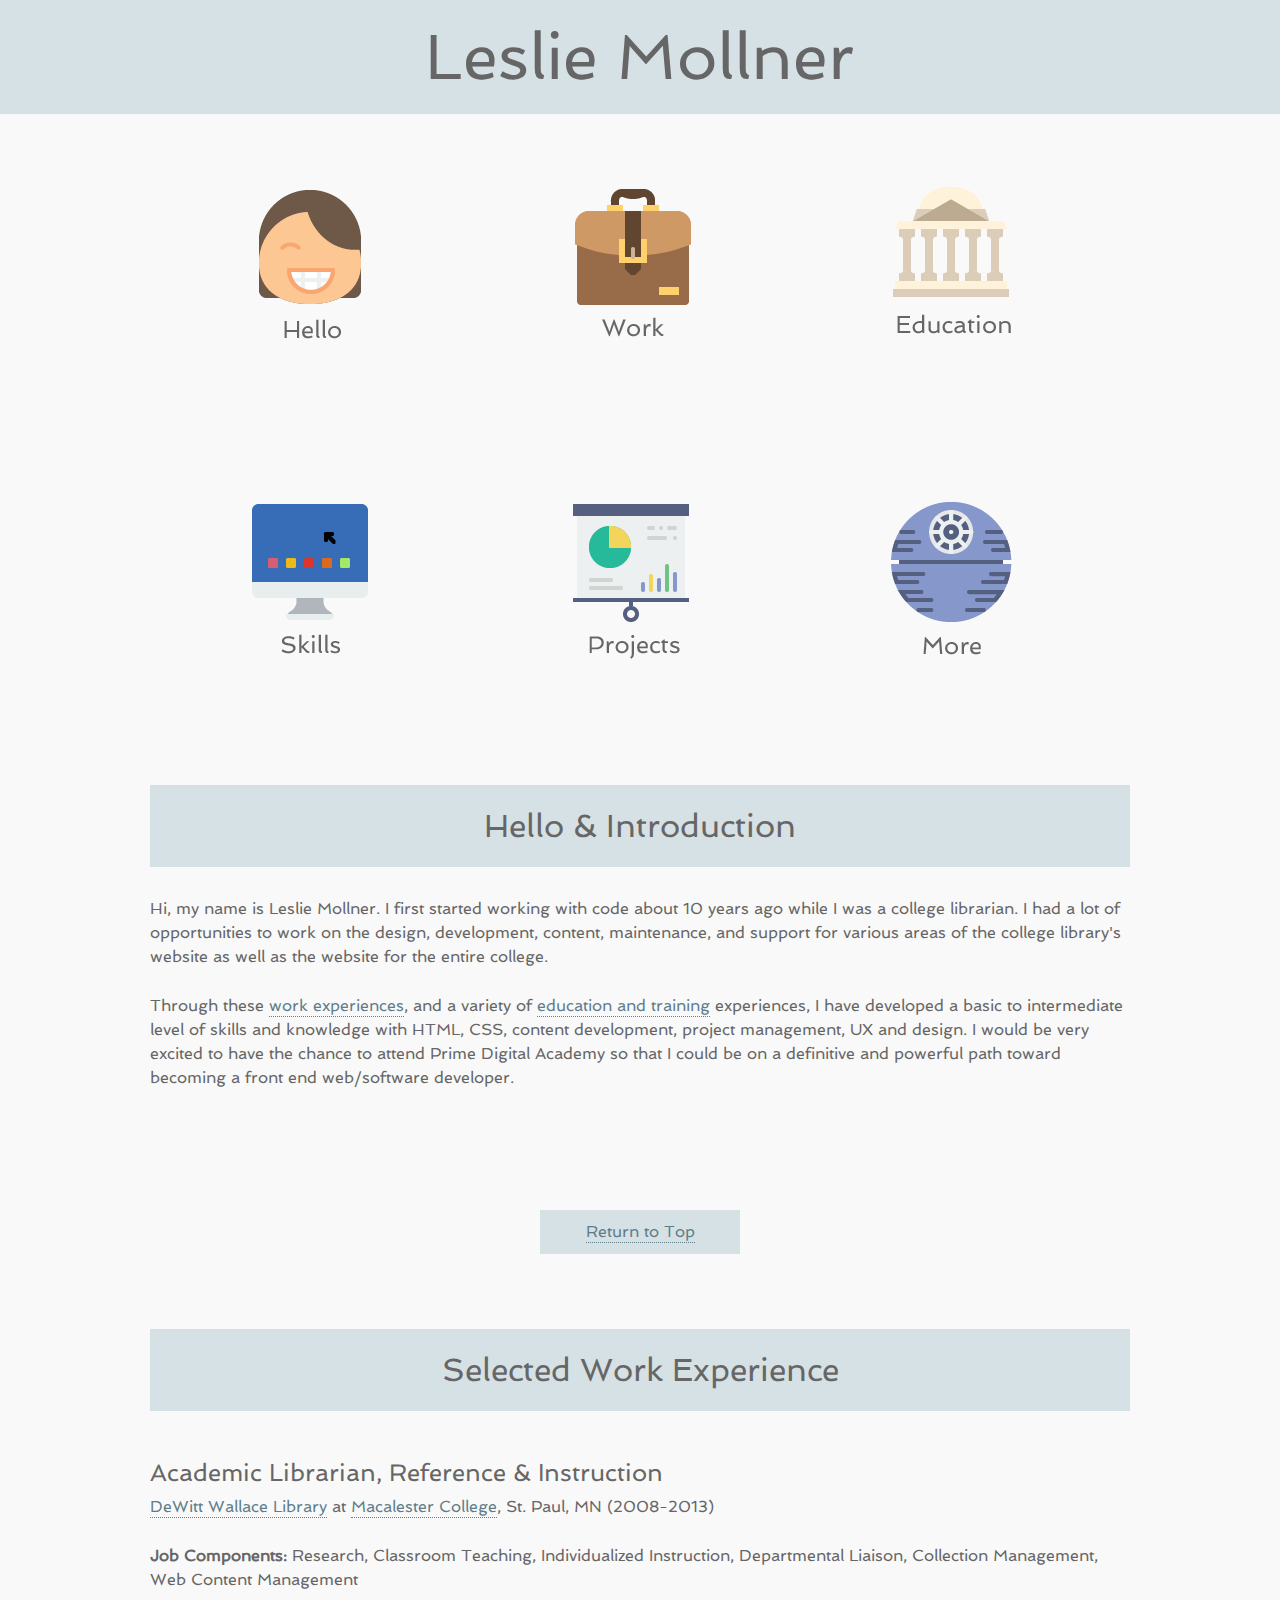
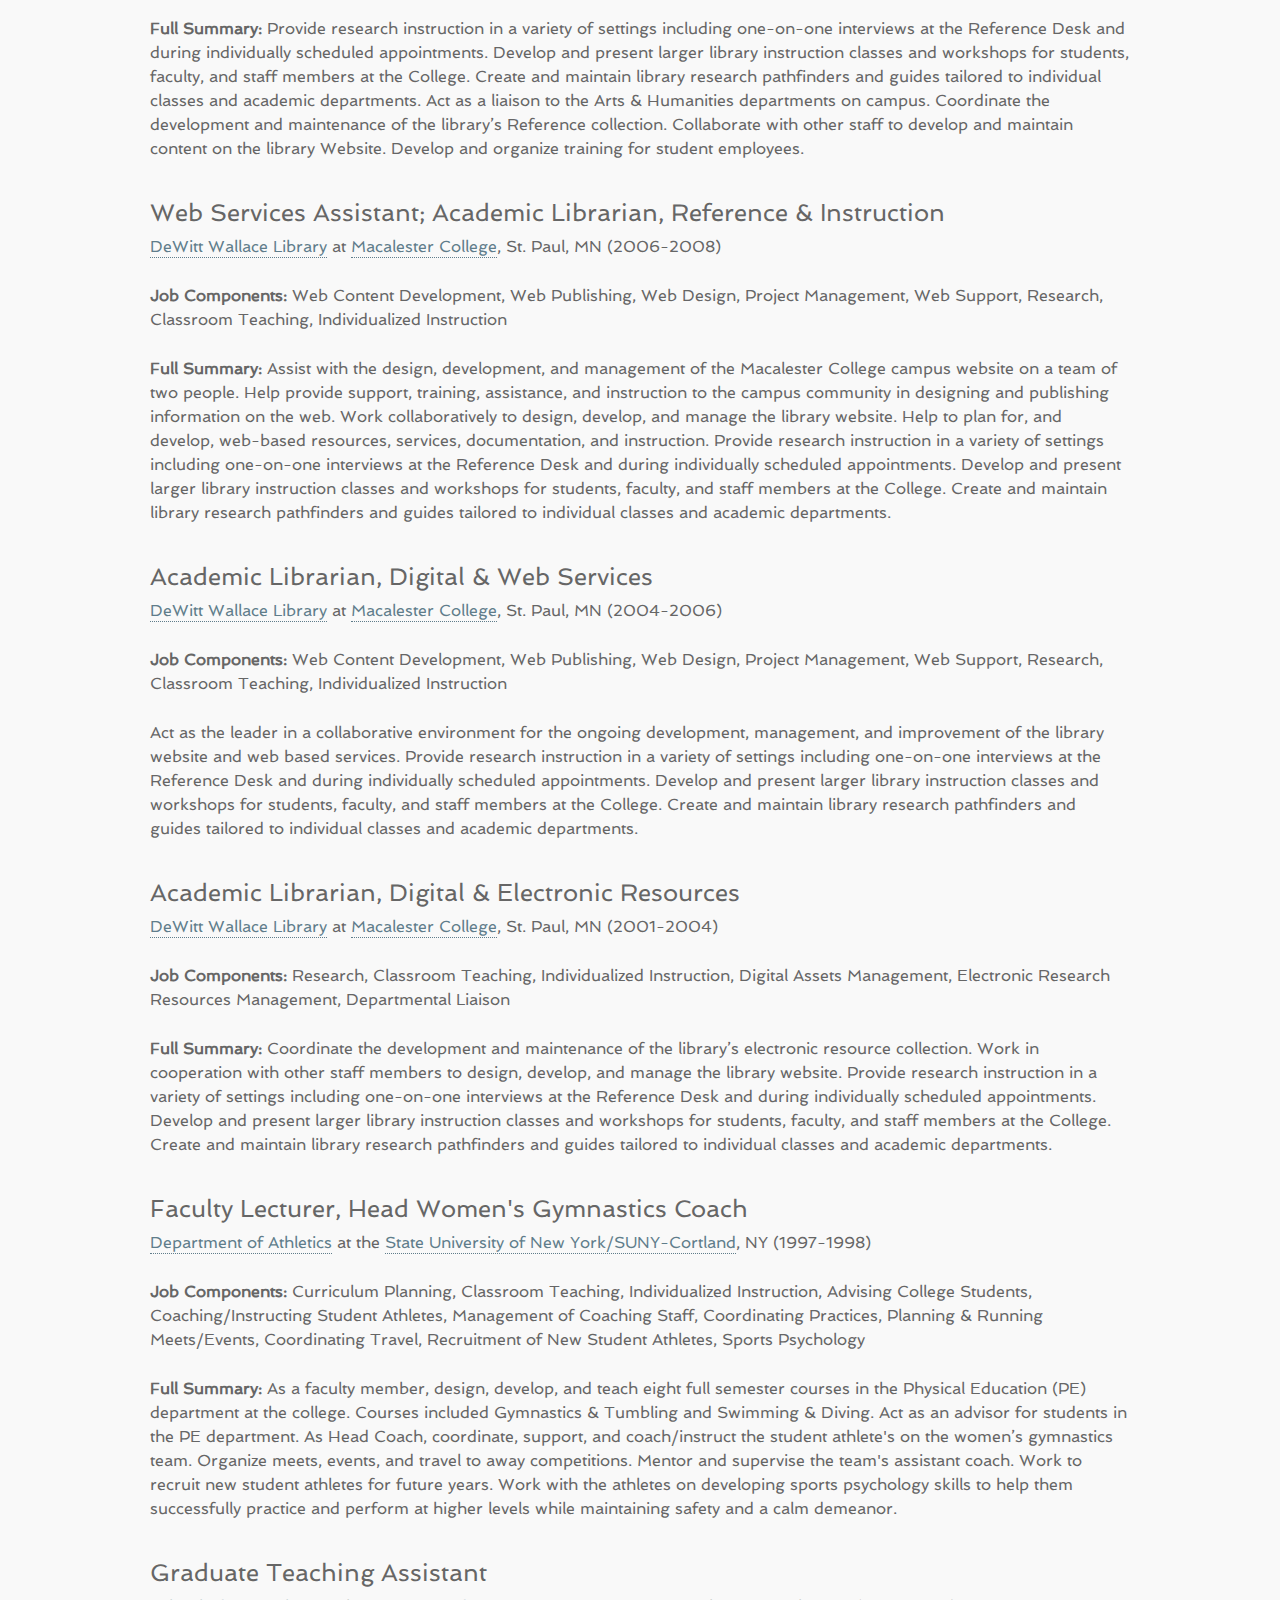
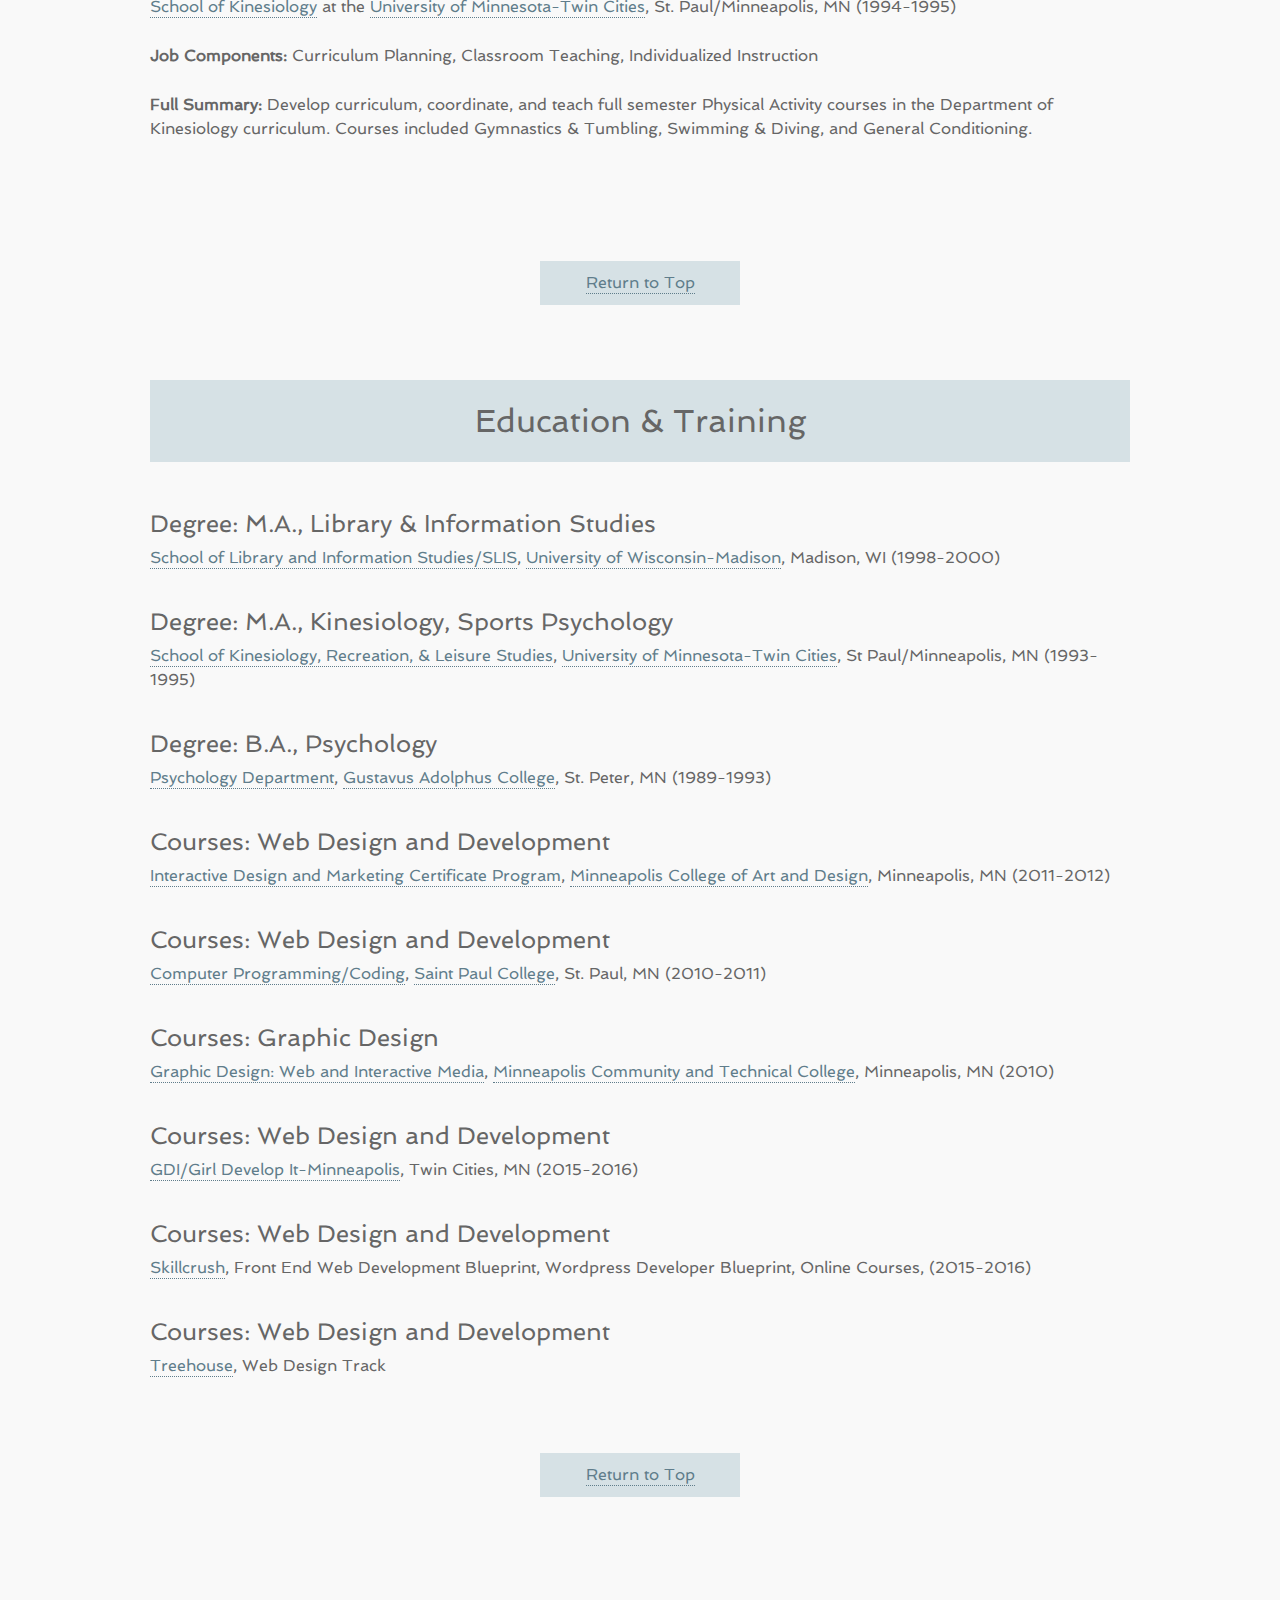
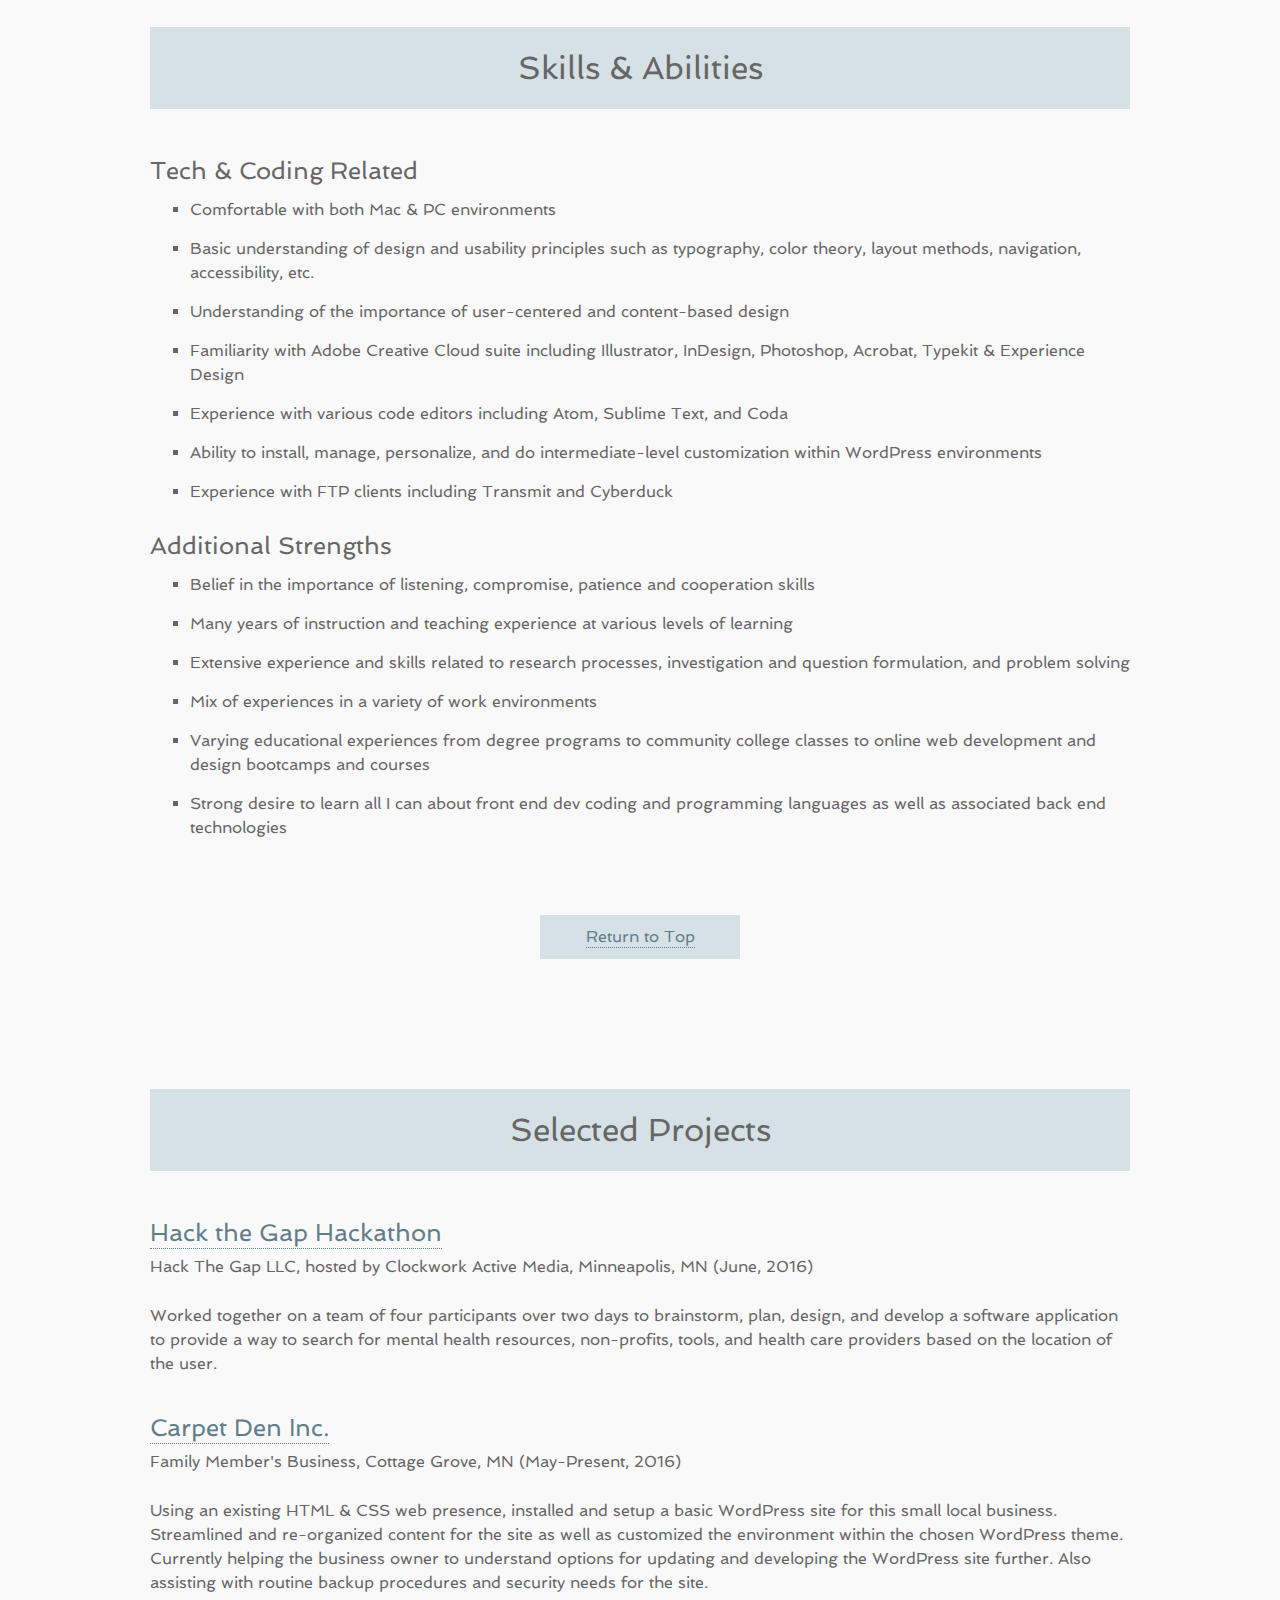
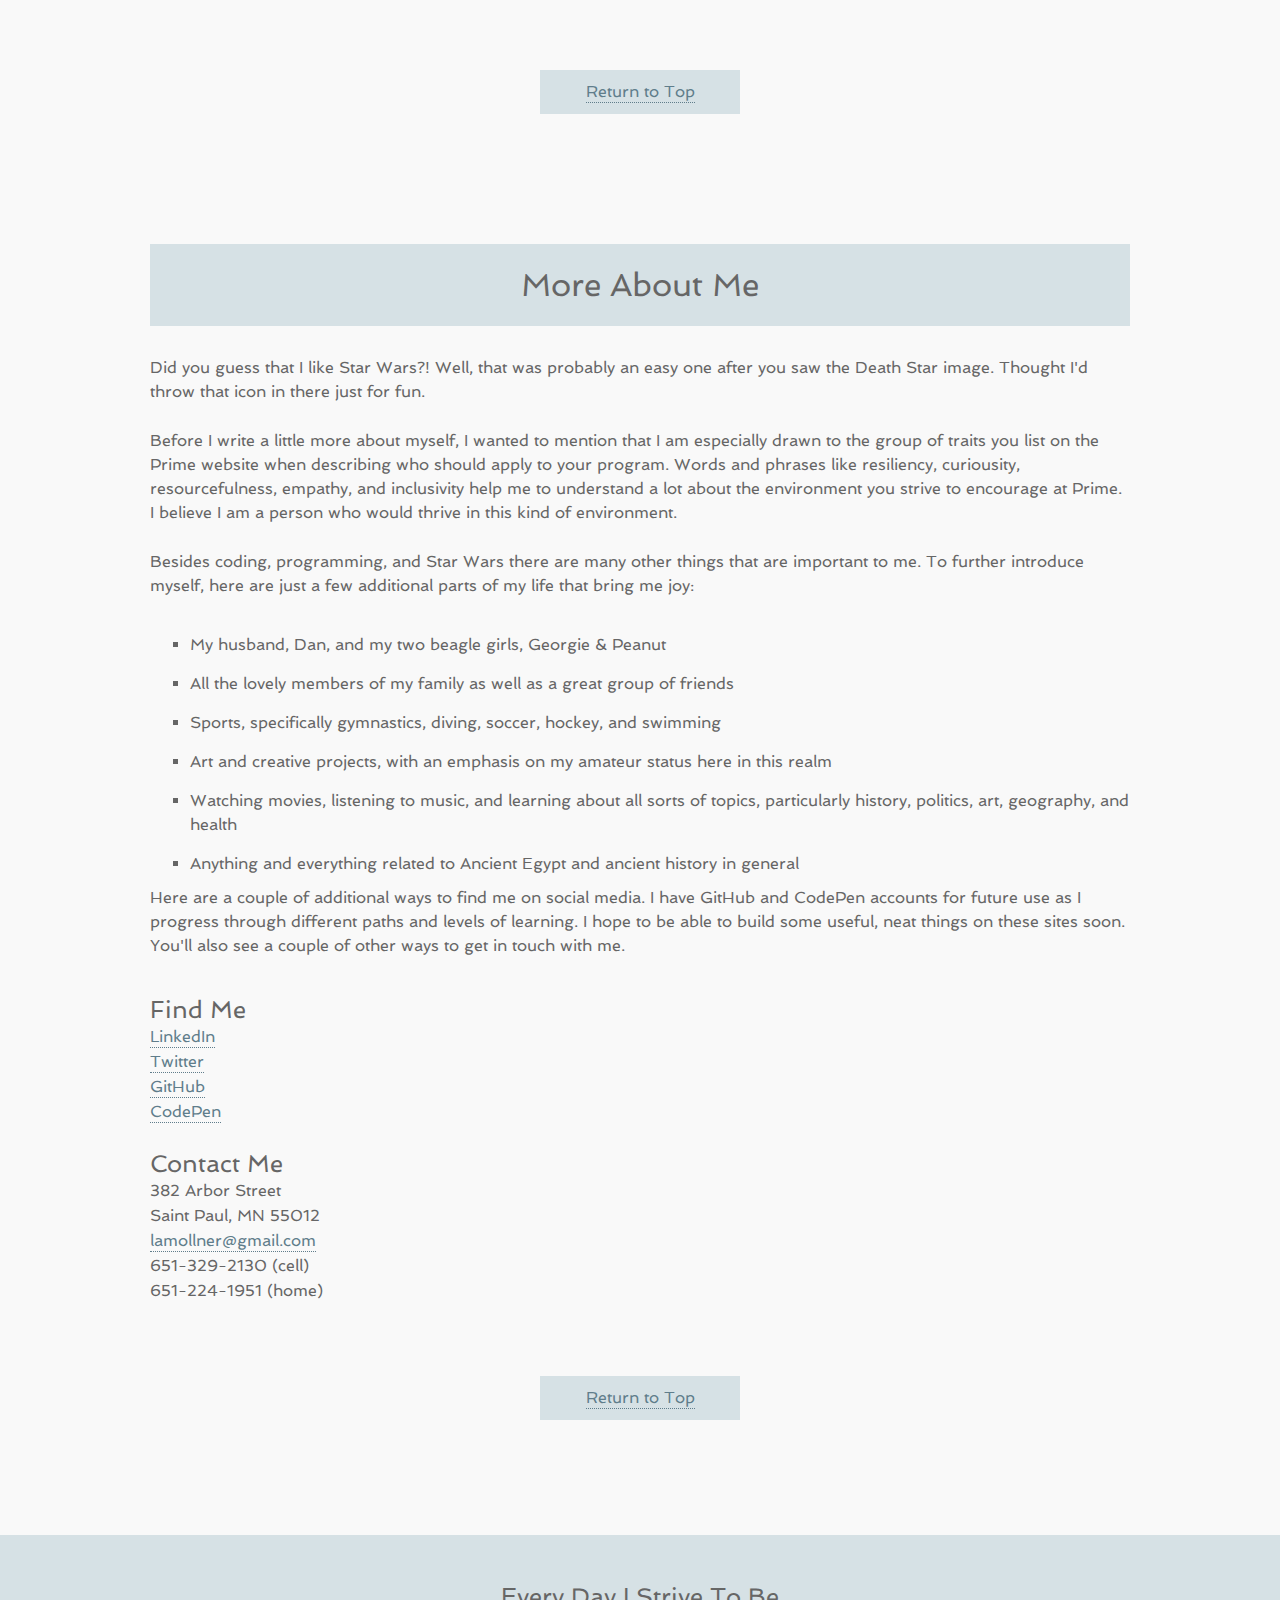
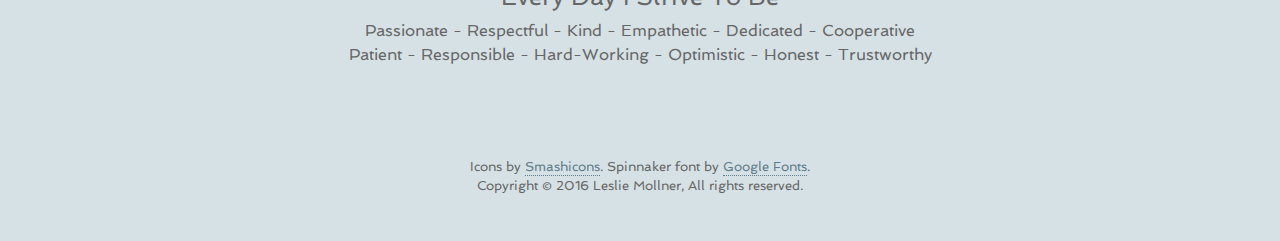
<file: index.html>
<!DOCTYPE html>
<html lang="en">

    <head>
        <meta name="viewport" content="width=device-width, initial-scale=1.0">

        <link href='http://fonts.googleapis.com/css?family=Spinnaker' rel='stylesheet' type='text/css'>

        <title>Leslie Mollner</title>

        <meta charset="utf-8">
        <meta name="description" content="">
        <meta name="keywords" content="">
        <meta name="author" content="Leslie Mollner">
	<meta content="Leslie Mollner" name="description">
        <link href="reset.css" rel="stylesheet" type="text/css">
        <link href="style.css" rel="stylesheet" type="text/css">
        <!-- <link href='css/spinnaker.css' rel='stylesheet' type='text/css'> -->

	</head>

<body id="top">

<header class="intro_content clearfix">

  <h1>Leslie Mollner</h1>

  <nav>

    <ul class="resume-areas">
      <li><a href="#hi"><img src="hello-emoji-word.png" /></a></li>
      <li><a href="#experience"><img src="work-briefcase-word.png" /></a></li>
      <li><a href="#education"><img src="education-pillars-word.png" /></a></li>
    </ul>
    <br />
    <ul class="resume-areas">
      <li><a href="#abilities"><img src="skills-computer-word.png" /></a></li>
      <li><a href="#efforts"><img src="projects-slides-word.png" /></a></li>
      <li><a href="#me"><img src="more-deathstar-word.png" /></a></li>
    </ul>

  </nav>

</header>

<main>

<div class="heading_wrapper">
  <h2 id="hi">Hello &amp; Introduction</h2>
</div>

<section>

    <p>Hi, my name is Leslie Mollner. I first started working with code about 10 years ago while I was a college librarian. I had a lot of opportunities to work on the design, development, content, maintenance, and support for various areas of the college library's website as well as the website for the entire college.</p>

    <p>Through these <a href="#experience">work experiences</a>, and a variety of <a href="#education">education and training</a> experiences, I have developed a basic to intermediate level of skills and knowledge with HTML, CSS, content development, project management, UX and design. I would be very excited to have the chance to attend Prime Digital Academy so that I could be on a definitive and powerful path toward becoming a front end web/software developer.</p>

</section>

<div class="button">
  <p class="up">
    <a href="#top">Return to Top</a>
  </p>
</div>

<div class="work_content clearfix">

<div class="heading_wrapper">
	<h2 id="experience">Selected Work Experience</h2>
</div>

<section>

<article>
	<h3>Academic Librarian, Reference &amp; Instruction</h3>
	<p><a href="http://www.macalester.edu/library/index.html">DeWitt Wallace Library</a> at <a href="http://www.macalester.edu/">Macalester College</a>, St. Paul, MN &#40;2008&#45;2013&#41;</p>

  <p><strong>Job Components:</strong> Research, Classroom Teaching, Individualized Instruction, Departmental Liaison, Collection Management, Web Content Management</p>

  <p><strong>Full Summary:</strong> Provide research instruction in a variety of settings including one-on-one interviews at the Reference Desk and during individually scheduled appointments. Develop and present larger library instruction classes and workshops for students, faculty, and staff members at the College. Create and maintain library research pathfinders and guides tailored to individual classes and academic departments. Act as a liaison to the Arts &amp; Humanities departments on campus. Coordinate the development and maintenance of the library’s Reference collection. Collaborate with other staff to develop and maintain content on the library Website. Develop and organize training for student employees.</p>
</article>

<article>
	<h3>Web Services Assistant; Academic Librarian, Reference &amp; Instruction</h3>
  <p><a href="http://www.macalester.edu/library/index.html">DeWitt Wallace Library</a> at <a href="http://www.macalester.edu/">Macalester College</a>, St. Paul, MN &#40;2006&#45;2008&#41;</p>

  <p><strong>Job Components:</strong> Web Content Development, Web Publishing, Web Design, Project Management, Web Support, Research, Classroom Teaching, Individualized Instruction</p>

	<p><strong>Full Summary:</strong> Assist with the design, development, and management of the Macalester College campus website on a team of two people. Help provide support, training, assistance, and instruction to the campus community in designing and publishing information on the web. Work collaboratively to design, develop, and manage the library website. Help to plan for, and develop, web-based resources, services, documentation, and instruction. Provide research instruction in a variety of settings including one-on-one interviews at the Reference Desk and during individually scheduled appointments. Develop and present larger library instruction classes and workshops for students, faculty, and staff members at the College. Create and maintain library research pathfinders and guides tailored to individual classes and academic departments.</p>
</article>

<article>
	<h3>Academic Librarian, Digital &amp; Web Services</h3>
	<p><a href="http://www.macalester.edu/library/index.html">DeWitt Wallace Library</a> at <a href="http://www.macalester.edu/">Macalester College</a>, St. Paul, MN &#40;2004&#45;2006&#41;</p>

  <p><strong>Job Components:</strong> Web Content Development, Web Publishing, Web Design, Project Management, Web Support, Research, Classroom Teaching, Individualized Instruction</p>

  <p>Act as the leader in a collaborative environment for the ongoing development, management, and improvement of the library website and web based services. Provide research instruction in a variety of settings including one-on-one interviews at the Reference Desk and during individually scheduled appointments. Develop and present larger library instruction classes and workshops for students, faculty, and staff members at the College. Create and maintain library research pathfinders and guides tailored to individual classes and academic departments.</p>
</article>

<article>
	<h3>Academic Librarian, Digital &amp; Electronic Resources</h3>
	<p><a href="http://www.macalester.edu/library/index.html">DeWitt Wallace Library</a> at <a href="http://www.macalester.edu/">Macalester College</a>, St. Paul, MN &#40;2001&#45;2004&#41;</p>

  <p><strong>Job Components:</strong> Research, Classroom Teaching, Individualized Instruction, Digital Assets Management, Electronic Research Resources Management, Departmental Liaison</p>

  <p><strong>Full Summary:</strong> Coordinate the development and maintenance of the library’s electronic resource collection. Work in cooperation with other staff members to design, develop, and manage the library website. Provide research instruction in a variety of settings including one-on-one interviews at the Reference Desk and during individually scheduled appointments. Develop and present larger library instruction classes and workshops for students, faculty, and staff members at the College. Create and maintain library research pathfinders and guides tailored to individual classes and academic departments.</p>
</article>

<article>
	<h3>Faculty Lecturer, Head Women's Gymnastics Coach</h3>
	<p><a href="http://www.cortlandreddragons.com/">Department of Athletics</a> at the <a href="http://www2.cortland.edu/home/">State University of New York/SUNY&#45;Cortland</a>, NY &#40;1997&#45;1998&#41;</p>

  <p><strong>Job Components:</strong> Curriculum Planning, Classroom Teaching, Individualized Instruction, Advising College Students, Coaching/Instructing Student Athletes, Management of Coaching Staff, Coordinating Practices, Planning &amp; Running Meets/Events, Coordinating Travel, Recruitment of New Student Athletes, Sports Psychology</p>

  <p><strong>Full Summary:</strong> As a faculty member, design, develop, and teach eight full semester courses in the Physical Education &#40;PE&#41; department at the college. Courses included Gymnastics &amp; Tumbling and Swimming &amp; Diving. Act as an advisor for students in the PE department. As Head Coach, coordinate, support, and coach/instruct the student athlete's on the women’s gymnastics team. Organize meets, events, and travel to away competitions. Mentor and supervise the team's assistant coach. Work to recruit new student athletes for future years. Work with the athletes on developing sports psychology skills to help them successfully practice and perform at higher levels while maintaining safety and a calm demeanor.</p>
</article>

<article>
	<h3>Graduate Teaching Assistant</h3>
	<p><a href="http://www.cehd.umn.edu/kin/">School of Kinesiology</a> at the <a href="http://twin-cities.umn.edu/">University of Minnesota&#45;Twin Cities</a>, St. Paul/Minneapolis, MN &#40;1994&#45;1995&#41;</p>

  <p><strong>Job Components:</strong> Curriculum Planning, Classroom Teaching, Individualized Instruction</p>

	<p><strong>Full Summary:</strong> Develop curriculum, coordinate, and teach full semester Physical Activity courses in the Department of Kinesiology curriculum. Courses included Gymnastics &amp; Tumbling, Swimming &amp; Diving, and General Conditioning.</p>
</article>

</section>

<div class="button">
  <p class="up">
    <a href="#top">Return to Top</a>
  </p>
</div>

<div class="training_content clearfix">

<div class="heading_wrapper">
	<h2 id="education">Education &amp; Training</h2>
</div>

<section>

    <h3>Degree: M.A., Library &amp; Information Studies</h3>
    <p><a href="https://slis.wisc.edu/">School of Library and Information Studies/SLIS</a>, <a href="http://www.wisc.edu/">University of Wisconsin&#45;Madison</a>, Madison, WI &#40;1998&#45;2000&#41;</p>

    <h3>Degree: M.A., Kinesiology, Sports Psychology</h3>
    <p><a href="http://www.cehd.umn.edu/kin/">School of Kinesiology, Recreation, &amp; Leisure Studies</a>, <a href="http://twin-cities.umn.edu/">University of Minnesota&#45;Twin Cities</a>, St Paul/Minneapolis, MN &#40;1993&#45;1995&#41;</p>

    <h3>Degree: B.A., Psychology</h3>
    <p><a href="https://gustavus.edu/psychology/">Psychology Department</a>, <a href="http://www.gustavus.edu/">Gustavus Adolphus College</a>, St. Peter, MN &#40;1989&#45;1993&#41;</p>

    <h3>Courses: Web Design and Development</h3>
    <p><a href="http://mcad.edu/academic-programs/interactive-design-and-marketing-certificate">Interactive Design and Marketing Certificate Program</a>, <a href="http://mcad.edu/">Minneapolis College of Art and Design</a>, Minneapolis, MN &#40;2011&#45;2012&#41;</p>

    <h3>Courses: Web Design and Development</h3>
    <p><a href="http://www.saintpaul.edu/programs/stem/Pages/Computer-Programming.aspx">Computer Programming/Coding</a>, <a href="http://www.saintpaul.edu/Pages/default.aspx">Saint Paul College</a>, St. Paul, MN &#40;2010&#45;2011&#41;</p>

    <h3>Courses: Graphic Design</h3>
    <p><a href="http://www.minneapolis.edu/Educational-Programs/Media-Arts/Graphic-Design-Web-and-Interactive-Media">Graphic Design: Web and Interactive Media</a>, <a href="http://www.minneapolis.edu/">Minneapolis Community and Technical College</a>, Minneapolis, MN &#40;2010&#41;</p>

    <h3>Courses: Web Design and Development</h3>
    <p><a href="https://www.girldevelopit.com/chapters/minneapolis">GDI/Girl Develop It&#45;Minneapolis</a>, Twin Cities, MN &#40;2015&#45;2016&#41;</p>

    <h3>Courses: Web Design and Development</h3>
    <p><a href="http://skillcrush.com/blueprint/front-end-developer/">Skillcrush</a>, Front End Web Development Blueprint, Wordpress Developer Blueprint, Online Courses, &#40;2015&#45;2016&#41;</p>

    <h3>Courses: Web Design and Development</h3>
    <p><a href="https://teamtreehouse.com/">Treehouse</a>, Web Design Track</p>

  <div class="clearfix"></div>

    <div class="button">
      <p class="up">
        <a href="#top">Return to Top</a>
      </p>
    </div>

</section>

</div>

<div class="skills_content clearfix">

<div class="heading_wrapper">
  <h2 id="abilities">Skills &amp; Abilities</h2>
</div>

<section>

<h3>Tech &amp; Coding Related</h3>

    <ul class="bullets">
	<li>Comfortable with both Mac &amp; PC environments</li>
      <li>Basic understanding of design and usability principles such as typography, color theory, layout methods, navigation, accessibility, etc. </li>
      <li>Understanding of the importance of user-centered and content-based design</li>
      <li>Familiarity with Adobe Creative Cloud suite including Illustrator, InDesign, Photoshop, Acrobat, Typekit &amp; Experience Design</li>
      <li>Experience with various code editors including Atom, Sublime Text, and Coda</li>
      <li>Ability to install, manage, personalize, and do intermediate-level customization within WordPress environments</li>
      <li>Experience with FTP clients including Transmit and Cyberduck</li>
    </ul>

<h3>Additional Strengths</h3>

    <ul class="bullets">
      <li>Belief in the importance of listening, compromise, patience and cooperation skills</li>
      <li>Many years of instruction and teaching experience at various levels of learning</li>
      <li>Extensive experience and skills related to research processes, investigation and question formulation, and problem solving</li>
      <li>Mix of experiences in a variety of work environments</li>
      <li>Varying educational experiences from degree programs to community college classes to online web development and design bootcamps and courses</li>
      <li>Strong desire to learn all I can about front end dev coding and programming languages as well as associated back end technologies</li>
		</ul>


    <div class="button">
      <p class="up">
        <a href="#top">Return to Top</a>
      </p>
    </div>

</section>

</div>

<div class="projects_content clearfix">

<div class="heading_wrapper">
  <h2 id="efforts">Selected Projects</h2>
</div>

<section>

  <h3><a href="http://www.hackthegap.com/">Hack the Gap Hackathon</a></h3>
  <p>Hack The Gap LLC, hosted by Clockwork Active Media, Minneapolis, MN &#40;June, 2016&#41;</p>

  <p>Worked together on a team of four participants over two days to brainstorm, plan, design, and develop a software application to provide a way to search for mental health resources, non-profits, tools, and health care providers based on the location of the user.</p>

  <h3><a href="http://www.carpetdeninc.com/">Carpet Den Inc.</a></h3>
  <p>Family Member's Business, Cottage Grove, MN &#40;May&#45;Present, 2016&#41;</p>

  <p>Using an existing HTML &amp; CSS web presence, installed and setup a basic WordPress site for this small local business. Streamlined and re-organized content for the site as well as customized the environment within the chosen WordPress theme. Currently helping the business owner to understand options for updating and developing the WordPress site further. Also assisting with routine backup procedures and security needs for the site.</p>


    <div class="button">
      <p class="up">
        <a href="#top">Return to Top</a>
      </p>
    </div>

</section>

</div>

<div class="about_content clearfix">

<div class="heading_wrapper">
  <h2 id="me">More About Me</h2>
</div>

<section>

  <p>Did you guess that I like Star Wars?! Well, that was probably an easy one after you saw the Death Star image. Thought I'd throw that icon in there just for fun.</p>

  <p>Before I write a little more about myself, I wanted to mention that I am especially drawn to the group of traits you list on the Prime website when describing who should apply to your program. Words and phrases like resiliency, curiousity, resourcefulness, empathy, and inclusivity help me to understand a lot about the environment you strive to encourage at Prime. I believe I am a person who would thrive in this kind of environment.</p>

  <p>Besides coding, programming, and Star Wars there are many other things that are important to me. To further introduce myself, here are just a few additional parts of my life that bring me joy:</p>

    <ul class="bullets">
      <li>My husband, Dan, and my two beagle girls, Georgie &amp; Peanut</li>
      <li>All the lovely members of my family as well as a great group of friends</li>
      <li>Sports, specifically gymnastics, diving, soccer, hockey, and swimming</li>
      <li>Art and creative projects, with an emphasis on my amateur status here in this realm</li>
      <li>Watching movies, listening to music, and learning about all sorts of topics, particularly history, politics, art, geography, and health</li>
      <li>Anything and everything related to Ancient Egypt and ancient history in general</li>
    </ul>

  <p>Here are a couple of additional ways to find me on social media. I have GitHub and CodePen accounts for future use as I progress through different paths and levels of learning. I hope to be able to build some useful, neat things on these sites soon. You'll also see a couple of other ways to get in touch with me.</p>

<h3>Find Me</h3>

  <ul class="more">
    <li><a href="https://www.linkedin.com/in/lesliemollner">LinkedIn</a></li>
    <li><a href="https://twitter.com/lesliemollner">Twitter</a></li>
    <li><a href="https://github.com/lamollner">GitHub</a></li>
    <li><a href="http://codepen.io/lamollner/">CodePen</a></li>
  </ul>

<h3>Contact Me</h3>

  <ul class="more">
    <li>382 Arbor Street</li>
    <li>Saint Paul, MN 55012</li>
    <li><a href="mailto:lamollner@gmail.com">lamollner@gmail.com</a></li>
    <li>651&#45;329&#45;2130 &#40;cell&#41;</li>
    <li>651&#45;224&#45;1951 &#40;home&#41;</li>
  </ul>

  <div class="button">
    <p class="up">
      <a href="#top">Return to Top</a>
    </p>
  </div>

</section>
</div>

<footer class="footer_content clearfix">

  <div id="qualities">

    <h3>Every Day I Strive To Be</h3>
    <p>Passionate - Respectful - Kind - Empathetic - Dedicated - Cooperative<br />Patient - Responsible - Hard-Working - Optimistic - Honest - Trustworthy</p>

  </div>

			<section id="copyright">
          <p>Icons by <a href="http://smashicons.com/">Smashicons</a>. Spinnaker font by <a href="https://fonts.google.com/">Google Fonts</a>.<br />
					Copyright &copy; 2016 Leslie Mollner, All rights reserved.</p>
			</section>

</footer>

</div>

</main>

</body>
</html>
</file>
<file: style.css>
/*
Title:      style.css for Leslie Mollner
Author:     Leslie Mollner
Copyright:  2016, All rights reserved
*/

/* ---------------------------------------------------------
HTML, Body,
--------------------------------------------------------- */

* {
 -webkit-box-sizing: border-box;
 -moz-box-sizing: border-box;
 box-sizing: border-box;
}

html	{
	background-color: #f9f9f9;
	font-family: 'Spinnaker';
}

body {
	margin: 0 auto;
	color: #666666;
	font-style: normal;
	font-size: 100%;
}


/* ---------------------------------------------------------
Header, Navigation
--------------------------------------------------------- */

header	{
	margin: 0;
}

nav {
	max-width: 980px;
	min-width: 500px;
	margin: 0 auto;
	background-color: #f9f9f9;
}

 .intro_content 	{
	 margin: 0;
 }

 .resume-areas ul {
	 float: left;
 }

.resume-areas li img 	{
	 display: inline-block;
	 margin: 0 0 20px 0;
	 padding: 6% 9%;
	 list-style-type: none;
	 float: left;
	 text-align: left;
 }

 /* --------------------------------------------------------
 Main
 -------------------------------------------------------- */

main {
	margin: 0;
}

section {
	max-width: 980px;
	min-width: 500px;
	margin: 0 auto;
	padding: 20px 0;
}

p	{
	margin: 10px 0 15px 0;
	line-height: 1.5em;
}

strong {
	font-weight: bold;
}

a:link, a:visited 	{
	text-decoration: none;
	border-bottom: 1px dotted;
	padding-bottom: 1px;
	color: #fff;
}

a:hover, a:active	{
	text-decoration: none;
	border-bottom: none;
	padding-bottom: 1px;
	color: #fff;
}

main a:link, a:visited 	{
	text-decoration: none;
	border-bottom: 1px dotted;
	padding-bottom: 1px;
	color: #607d8b;
}

main a:hover, a:active	{
	text-decoration: none;
	border-bottom: none;
	padding-bottom: 1px;
	color: #607d8b;
}

h1	{
	margin: 0;
	padding: 25px 0;
	font-size: 400%;
	color: #666666;
	background-color: #d6e1e5;
	text-align: center;
}

h2 	{
	margin: 35px 0 0 0;
	padding: 25px 0 25px 0;
	font-size: 200%;
	text-align: center;
	background-color: #d6e1e5;
}

h3	{
	margin: 15px 0 5px 0;
	padding-top: 15px;
	font-size: 150%;
}

h4	{
	margin: 5px 0 5px 0;
	padding: 5px 0;
	font-size: 125%;
}

h5 	{
	margin: 5px 0 5px 0;
}

h6 	{
	margin: 5px 0 5px 0;
}

.heading_wrapper 	{
	max-width: 980px;
	min-width: 500px;
	margin: 0 auto;
	clear: both;
}

p	{
	margin: 10px 0 25px 0;
	line-height: 1.5em;
}

.bullets ul {
	text-indent: 30px;
}

.bullets li {
	margin: 5px 0 5px 40px;
	padding: 10px 0 0 0;
	line-height: 1.5em;
	list-style-type: square;
}


/* ---------------------------------------------------------
Footer, Contact
--------------------------------------------------------- */

.more ul	{
	margin: 10px 0 0 0;
}

.more li	{
	margin: 0 0 5px 0;
	line-height: 20px;
	list-style-type: none;
}

#qualities	{
	margin: 20px 0 15px 0;
	padding: 20px 0;
	background-color: #d6e1e5;
	text-align: center;
}

#copyright	{
	font-size: 80%;
	text-align: center;
}

footer {
	margin: 0;
	background-color: #d6e1e5;
}

.button 	{
	max-width: 200px;
	min-width: 50px;
	margin: 0 auto;
	text-align: center;
}

.up	{
	margin: 75px 0;
	padding: 10px;
	text-align: center;
	background-color: #d6e1e5;
}

.up a:link, a:visited,  	{
	padding: 10px;
	text-decoration: none;
	border-bottom: none;
}

.up a:hover, a:active {
	text-decoration: none;
	border-bottom: none;
}

.clearfix:after {
  content: ' ';
  display: block;
  clear: both;
}
</file>
